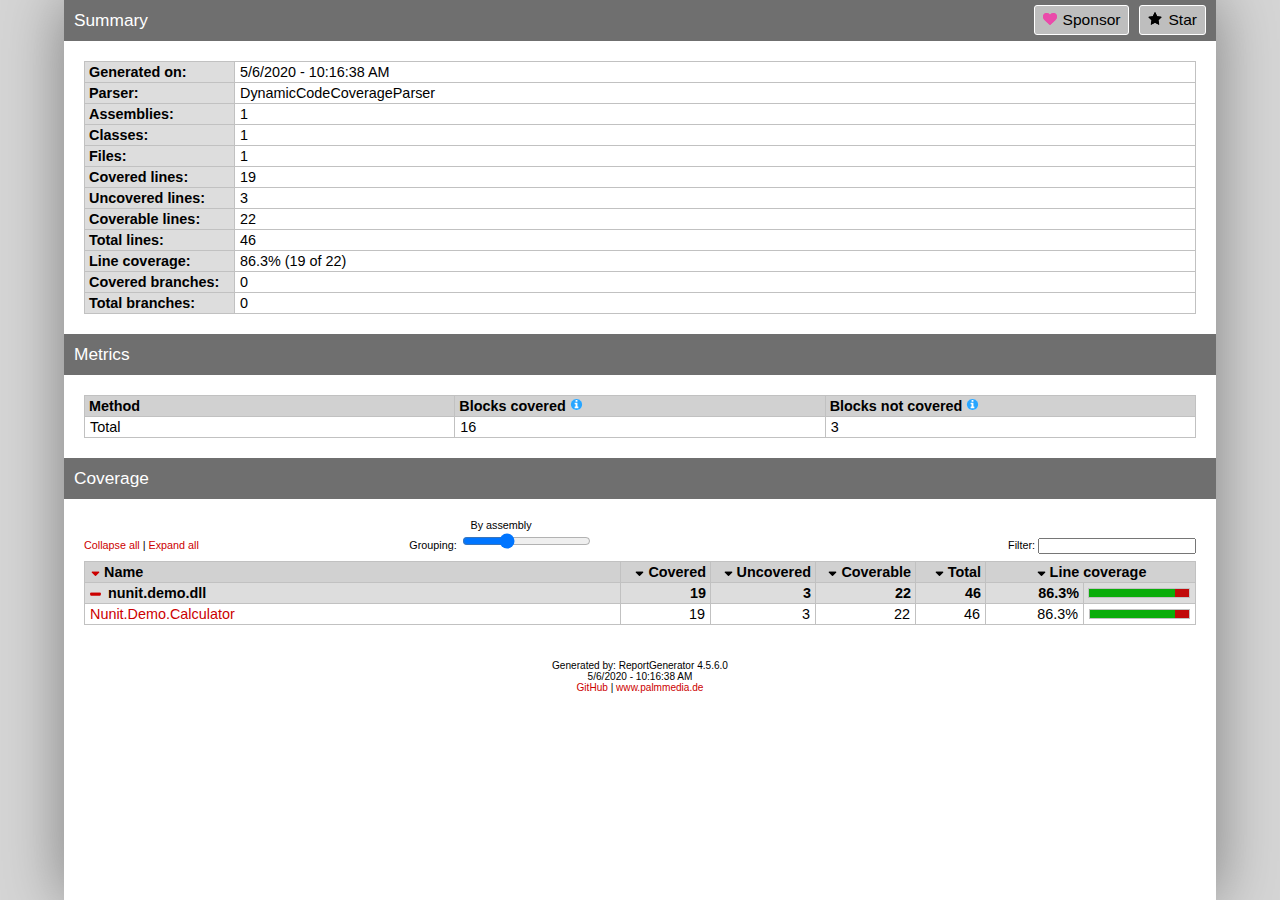
<file: Nunit.Demo/Reports/coverage/index.htm>
<!DOCTYPE html>
<html>
<head>
<meta charset="utf-8" />
<meta http-equiv="X-UA-Compatible" content="IE=EDGE,chrome=1" />
<link href="[data-uri]" rel="icon" type="image/x-icon" />
<title>Summary - Coverage Report</title>
<link rel="stylesheet" type="text/css" href="report.css" />
</head><body><div class="container"><div class="containerleft">
<h1>Summary<a class="button" href="https://github.com/danielpalme/ReportGenerator" title="Star on GitHub"><i class="icon-star"></i>Star</a><a class="button" href="https://github.com/sponsors/danielpalme" title="Become a sponsor"><i class="icon-sponsor"></i>Sponsor</a></h1>
<table class="overview table-fixed">
<colgroup>
<col class="column150" />
<col />
</colgroup>
<tbody>
<tr><th>Generated on:</th><td>5/6/2020 - 10:16:38 AM</td></tr>
<tr><th>Parser:</th><td>DynamicCodeCoverageParser</td></tr>
<tr><th>Assemblies:</th><td>1</td></tr>
<tr><th>Classes:</th><td>1</td></tr>
<tr><th>Files:</th><td>1</td></tr>
<tr><th>Covered lines:</th><td>19</td></tr>
<tr><th>Uncovered lines:</th><td>3</td></tr>
<tr><th>Coverable lines:</th><td>22</td></tr>
<tr><th>Total lines:</th><td>46</td></tr>
<tr><th>Line coverage:</th><td>86.3% (19 of 22)</td></tr>
<tr><th>Covered branches:</th><td>0</td></tr>
<tr><th>Total branches:</th><td>0</td></tr>
</tbody>
</table>
<h1>Metrics</h1>
<table class="overview table-fixed">
<thead><tr><th>Method</th><th>Blocks covered <a href="https://en.wikipedia.org/wiki/Code_coverage"><i class="icon-info-circled"></i></a></th><th>Blocks not covered <a href="https://en.wikipedia.org/wiki/Code_coverage"><i class="icon-info-circled"></i></a></th></tr></thead>
<tbody>
<tr><td title="Total">Total</td><td>16</td><td>3</td></tr>
</tbody>
</table>
<risk-hotspots>
</risk-hotspots>
<h1>Coverage</h1>
<coverage-info>
<table class="overview table-fixed stripped">
<colgroup>
<col />
<col class="column90" />
<col class="column105" />
<col class="column100" />
<col class="column70" />
<col class="column60" />
<col class="column112" />
</colgroup>
<thead><tr><th>Name</th><th class="right">Covered</th><th class="right">Uncovered</th><th class="right">Coverable</th><th class="right">Total</th><th class="center" colspan="2">Line coverage</th></tr></thead>
<tbody>
<tr><th>nunit.demo.dll</th><th class="right">19</th><th class="right">3</th><th class="right">22</th><th class="right">46</th><th title="LineCoverage" class="right">86.3%</th><th><table class="coverage"><tr><td class="green covered86">&nbsp;</td><td class="red covered14">&nbsp;</td></tr></table></th></tr>
<tr><td><a href="nunit.demo.dll_Calculator.htm">Nunit.Demo.Calculator</a></td><td class="right">19</td><td class="right">3</td><td class="right">22</td><td class="right">46</td><td title="LineCoverage" class="right">86.3%</td><td><table class="coverage"><tr><td class="green covered86">&nbsp;</td><td class="red covered14">&nbsp;</td></tr></table></td></tr>
</tbody>
</table>
</coverage-info>
<div class="footer">Generated by: ReportGenerator 4.5.6.0<br />5/6/2020 - 10:16:38 AM<br /><a href="https://github.com/danielpalme/ReportGenerator">GitHub</a> | <a href="http://www.palmmedia.de">www.palmmedia.de</a></div></div></div>
<script type="text/javascript" src="main.js"></script>
</body></html>
</file>
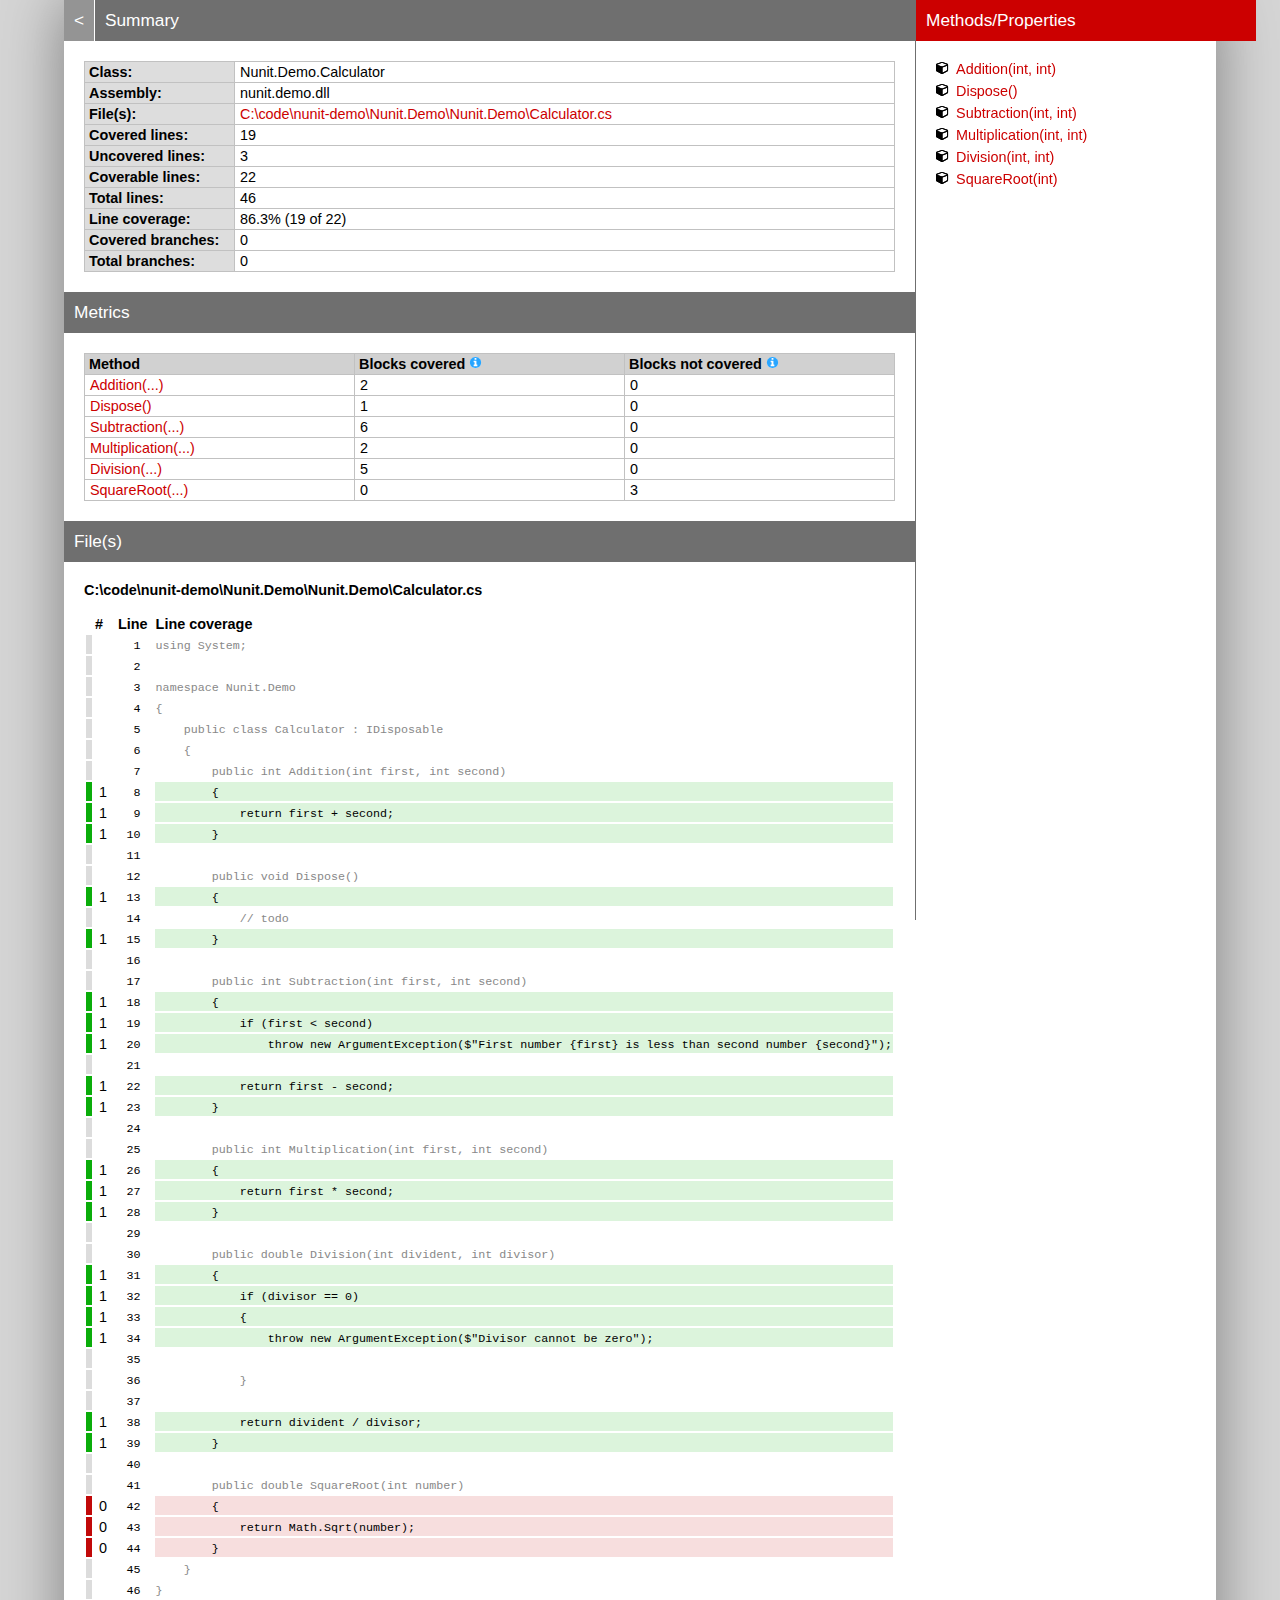
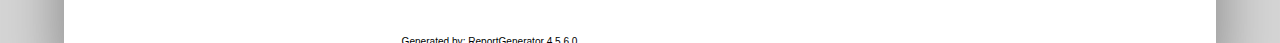
<file: Nunit.Demo/Reports/coverage/nunit.demo.dll_Calculator.htm>
<!DOCTYPE html>
<html>
<head>
<meta charset="utf-8" />
<meta http-equiv="X-UA-Compatible" content="IE=EDGE,chrome=1" />
<link href="[data-uri]" rel="icon" type="image/x-icon" />
<title>Nunit.Demo.Calculator - Coverage Report</title>
<link rel="stylesheet" type="text/css" href="report.css" />
</head><body><div class="container"><div class="containerleft">
<h1><a href="index.htm" class="back">&lt;</a> Summary</h1>
<table class="overview table-fixed">
<colgroup>
<col class="column150" />
<col />
</colgroup>
<tbody>
<tr><th>Class:</th><td>Nunit.Demo.Calculator</td></tr>
<tr><th>Assembly:</th><td>nunit.demo.dll</td></tr>
<tr><th>File(s):</th><td><a href="#CcodenunitdemoNunitDemoNunitDemoCalculatorcs" class="navigatetohash">C:\code\nunit-demo\Nunit.Demo\Nunit.Demo\Calculator.cs</a></td></tr>
<tr><th>Covered lines:</th><td>19</td></tr>
<tr><th>Uncovered lines:</th><td>3</td></tr>
<tr><th>Coverable lines:</th><td>22</td></tr>
<tr><th>Total lines:</th><td>46</td></tr>
<tr><th>Line coverage:</th><td>86.3% (19 of 22)</td></tr>
<tr><th>Covered branches:</th><td>0</td></tr>
<tr><th>Total branches:</th><td>0</td></tr>
</tbody>
</table>
<h1>Metrics</h1>
<table class="overview table-fixed">
<thead><tr><th>Method</th><th>Blocks covered <a href="https://en.wikipedia.org/wiki/Code_coverage"><i class="icon-info-circled"></i></a></th><th>Blocks not covered <a href="https://en.wikipedia.org/wiki/Code_coverage"><i class="icon-info-circled"></i></a></th></tr></thead>
<tbody>
<tr><td title="Addition(int, int)"><a href="#file0_line8" class="navigatetohash">Addition(...)</a></td><td>2</td><td>0</td></tr>
<tr><td title="Dispose()"><a href="#file0_line13" class="navigatetohash">Dispose()</a></td><td>1</td><td>0</td></tr>
<tr><td title="Subtraction(int, int)"><a href="#file0_line18" class="navigatetohash">Subtraction(...)</a></td><td>6</td><td>0</td></tr>
<tr><td title="Multiplication(int, int)"><a href="#file0_line26" class="navigatetohash">Multiplication(...)</a></td><td>2</td><td>0</td></tr>
<tr><td title="Division(int, int)"><a href="#file0_line31" class="navigatetohash">Division(...)</a></td><td>5</td><td>0</td></tr>
<tr><td title="SquareRoot(int)"><a href="#file0_line42" class="navigatetohash">SquareRoot(...)</a></td><td>0</td><td>3</td></tr>
</tbody>
</table>
<h1>File(s)</h1>
<h2 id="CcodenunitdemoNunitDemoNunitDemoCalculatorcs">C:\code\nunit-demo\Nunit.Demo\Nunit.Demo\Calculator.cs</h2>
<table class="lineAnalysis">
<thead><tr><th></th><th>#</th><th>Line</th><th></th><th>Line coverage</th></tr></thead>
<tbody>
<tr class="" title="Not coverable" data-coverage="{'AllTestMethods': {'VC': '', 'LVS': 'gray'}}"><td class="gray">&nbsp;</td><td class="leftmargin rightmargin right"></td><td class="rightmargin right"><a id="file0_line1"></a><code>1</code></td><td></td><td class="lightgray"><code>using&nbsp;System;</code></td></tr>
<tr class="" title="Not coverable" data-coverage="{'AllTestMethods': {'VC': '', 'LVS': 'gray'}}"><td class="gray">&nbsp;</td><td class="leftmargin rightmargin right"></td><td class="rightmargin right"><a id="file0_line2"></a><code>2</code></td><td></td><td class="lightgray"><code></code></td></tr>
<tr class="" title="Not coverable" data-coverage="{'AllTestMethods': {'VC': '', 'LVS': 'gray'}}"><td class="gray">&nbsp;</td><td class="leftmargin rightmargin right"></td><td class="rightmargin right"><a id="file0_line3"></a><code>3</code></td><td></td><td class="lightgray"><code>namespace&nbsp;Nunit.Demo</code></td></tr>
<tr class="" title="Not coverable" data-coverage="{'AllTestMethods': {'VC': '', 'LVS': 'gray'}}"><td class="gray">&nbsp;</td><td class="leftmargin rightmargin right"></td><td class="rightmargin right"><a id="file0_line4"></a><code>4</code></td><td></td><td class="lightgray"><code>{</code></td></tr>
<tr class="" title="Not coverable" data-coverage="{'AllTestMethods': {'VC': '', 'LVS': 'gray'}}"><td class="gray">&nbsp;</td><td class="leftmargin rightmargin right"></td><td class="rightmargin right"><a id="file0_line5"></a><code>5</code></td><td></td><td class="lightgray"><code>&nbsp;&nbsp;&nbsp;&nbsp;public&nbsp;class&nbsp;Calculator&nbsp;:&nbsp;IDisposable</code></td></tr>
<tr class="" title="Not coverable" data-coverage="{'AllTestMethods': {'VC': '', 'LVS': 'gray'}}"><td class="gray">&nbsp;</td><td class="leftmargin rightmargin right"></td><td class="rightmargin right"><a id="file0_line6"></a><code>6</code></td><td></td><td class="lightgray"><code>&nbsp;&nbsp;&nbsp;&nbsp;{</code></td></tr>
<tr class="" title="Not coverable" data-coverage="{'AllTestMethods': {'VC': '', 'LVS': 'gray'}}"><td class="gray">&nbsp;</td><td class="leftmargin rightmargin right"></td><td class="rightmargin right"><a id="file0_line7"></a><code>7</code></td><td></td><td class="lightgray"><code>&nbsp;&nbsp;&nbsp;&nbsp;&nbsp;&nbsp;&nbsp;&nbsp;public&nbsp;int&nbsp;Addition(int&nbsp;first,&nbsp;int&nbsp;second)</code></td></tr>
<tr class="coverableline" title="Covered (1 visits)" data-coverage="{'AllTestMethods': {'VC': '1', 'LVS': 'green'}}"><td class="green">&nbsp;</td><td class="leftmargin rightmargin right">1</td><td class="rightmargin right"><a id="file0_line8"></a><code>8</code></td><td></td><td class="lightgreen"><code>&nbsp;&nbsp;&nbsp;&nbsp;&nbsp;&nbsp;&nbsp;&nbsp;{</code></td></tr>
<tr class="coverableline" title="Covered (1 visits)" data-coverage="{'AllTestMethods': {'VC': '1', 'LVS': 'green'}}"><td class="green">&nbsp;</td><td class="leftmargin rightmargin right">1</td><td class="rightmargin right"><a id="file0_line9"></a><code>9</code></td><td></td><td class="lightgreen"><code>&nbsp;&nbsp;&nbsp;&nbsp;&nbsp;&nbsp;&nbsp;&nbsp;&nbsp;&nbsp;&nbsp;&nbsp;return&nbsp;first&nbsp;+&nbsp;second;</code></td></tr>
<tr class="coverableline" title="Covered (1 visits)" data-coverage="{'AllTestMethods': {'VC': '1', 'LVS': 'green'}}"><td class="green">&nbsp;</td><td class="leftmargin rightmargin right">1</td><td class="rightmargin right"><a id="file0_line10"></a><code>10</code></td><td></td><td class="lightgreen"><code>&nbsp;&nbsp;&nbsp;&nbsp;&nbsp;&nbsp;&nbsp;&nbsp;}</code></td></tr>
<tr class="" title="Not coverable" data-coverage="{'AllTestMethods': {'VC': '', 'LVS': 'gray'}}"><td class="gray">&nbsp;</td><td class="leftmargin rightmargin right"></td><td class="rightmargin right"><a id="file0_line11"></a><code>11</code></td><td></td><td class="lightgray"><code></code></td></tr>
<tr class="" title="Not coverable" data-coverage="{'AllTestMethods': {'VC': '', 'LVS': 'gray'}}"><td class="gray">&nbsp;</td><td class="leftmargin rightmargin right"></td><td class="rightmargin right"><a id="file0_line12"></a><code>12</code></td><td></td><td class="lightgray"><code>&nbsp;&nbsp;&nbsp;&nbsp;&nbsp;&nbsp;&nbsp;&nbsp;public&nbsp;void&nbsp;Dispose()</code></td></tr>
<tr class="coverableline" title="Covered (1 visits)" data-coverage="{'AllTestMethods': {'VC': '1', 'LVS': 'green'}}"><td class="green">&nbsp;</td><td class="leftmargin rightmargin right">1</td><td class="rightmargin right"><a id="file0_line13"></a><code>13</code></td><td></td><td class="lightgreen"><code>&nbsp;&nbsp;&nbsp;&nbsp;&nbsp;&nbsp;&nbsp;&nbsp;{</code></td></tr>
<tr class="" title="Not coverable" data-coverage="{'AllTestMethods': {'VC': '', 'LVS': 'gray'}}"><td class="gray">&nbsp;</td><td class="leftmargin rightmargin right"></td><td class="rightmargin right"><a id="file0_line14"></a><code>14</code></td><td></td><td class="lightgray"><code>&nbsp;&nbsp;&nbsp;&nbsp;&nbsp;&nbsp;&nbsp;&nbsp;&nbsp;&nbsp;&nbsp;&nbsp;//&nbsp;todo</code></td></tr>
<tr class="coverableline" title="Covered (1 visits)" data-coverage="{'AllTestMethods': {'VC': '1', 'LVS': 'green'}}"><td class="green">&nbsp;</td><td class="leftmargin rightmargin right">1</td><td class="rightmargin right"><a id="file0_line15"></a><code>15</code></td><td></td><td class="lightgreen"><code>&nbsp;&nbsp;&nbsp;&nbsp;&nbsp;&nbsp;&nbsp;&nbsp;}</code></td></tr>
<tr class="" title="Not coverable" data-coverage="{'AllTestMethods': {'VC': '', 'LVS': 'gray'}}"><td class="gray">&nbsp;</td><td class="leftmargin rightmargin right"></td><td class="rightmargin right"><a id="file0_line16"></a><code>16</code></td><td></td><td class="lightgray"><code></code></td></tr>
<tr class="" title="Not coverable" data-coverage="{'AllTestMethods': {'VC': '', 'LVS': 'gray'}}"><td class="gray">&nbsp;</td><td class="leftmargin rightmargin right"></td><td class="rightmargin right"><a id="file0_line17"></a><code>17</code></td><td></td><td class="lightgray"><code>&nbsp;&nbsp;&nbsp;&nbsp;&nbsp;&nbsp;&nbsp;&nbsp;public&nbsp;int&nbsp;Subtraction(int&nbsp;first,&nbsp;int&nbsp;second)</code></td></tr>
<tr class="coverableline" title="Covered (1 visits)" data-coverage="{'AllTestMethods': {'VC': '1', 'LVS': 'green'}}"><td class="green">&nbsp;</td><td class="leftmargin rightmargin right">1</td><td class="rightmargin right"><a id="file0_line18"></a><code>18</code></td><td></td><td class="lightgreen"><code>&nbsp;&nbsp;&nbsp;&nbsp;&nbsp;&nbsp;&nbsp;&nbsp;{</code></td></tr>
<tr class="coverableline" title="Covered (1 visits)" data-coverage="{'AllTestMethods': {'VC': '1', 'LVS': 'green'}}"><td class="green">&nbsp;</td><td class="leftmargin rightmargin right">1</td><td class="rightmargin right"><a id="file0_line19"></a><code>19</code></td><td></td><td class="lightgreen"><code>&nbsp;&nbsp;&nbsp;&nbsp;&nbsp;&nbsp;&nbsp;&nbsp;&nbsp;&nbsp;&nbsp;&nbsp;if&nbsp;(first&nbsp;&lt;&nbsp;second)</code></td></tr>
<tr class="coverableline" title="Covered (1 visits)" data-coverage="{'AllTestMethods': {'VC': '1', 'LVS': 'green'}}"><td class="green">&nbsp;</td><td class="leftmargin rightmargin right">1</td><td class="rightmargin right"><a id="file0_line20"></a><code>20</code></td><td></td><td class="lightgreen"><code>&nbsp;&nbsp;&nbsp;&nbsp;&nbsp;&nbsp;&nbsp;&nbsp;&nbsp;&nbsp;&nbsp;&nbsp;&nbsp;&nbsp;&nbsp;&nbsp;throw&nbsp;new&nbsp;ArgumentException($&quot;First&nbsp;number&nbsp;{first}&nbsp;is&nbsp;less&nbsp;than&nbsp;second&nbsp;number&nbsp;{second}&quot;);</code></td></tr>
<tr class="" title="Not coverable" data-coverage="{'AllTestMethods': {'VC': '', 'LVS': 'gray'}}"><td class="gray">&nbsp;</td><td class="leftmargin rightmargin right"></td><td class="rightmargin right"><a id="file0_line21"></a><code>21</code></td><td></td><td class="lightgray"><code></code></td></tr>
<tr class="coverableline" title="Covered (1 visits)" data-coverage="{'AllTestMethods': {'VC': '1', 'LVS': 'green'}}"><td class="green">&nbsp;</td><td class="leftmargin rightmargin right">1</td><td class="rightmargin right"><a id="file0_line22"></a><code>22</code></td><td></td><td class="lightgreen"><code>&nbsp;&nbsp;&nbsp;&nbsp;&nbsp;&nbsp;&nbsp;&nbsp;&nbsp;&nbsp;&nbsp;&nbsp;return&nbsp;first&nbsp;-&nbsp;second;</code></td></tr>
<tr class="coverableline" title="Covered (1 visits)" data-coverage="{'AllTestMethods': {'VC': '1', 'LVS': 'green'}}"><td class="green">&nbsp;</td><td class="leftmargin rightmargin right">1</td><td class="rightmargin right"><a id="file0_line23"></a><code>23</code></td><td></td><td class="lightgreen"><code>&nbsp;&nbsp;&nbsp;&nbsp;&nbsp;&nbsp;&nbsp;&nbsp;}</code></td></tr>
<tr class="" title="Not coverable" data-coverage="{'AllTestMethods': {'VC': '', 'LVS': 'gray'}}"><td class="gray">&nbsp;</td><td class="leftmargin rightmargin right"></td><td class="rightmargin right"><a id="file0_line24"></a><code>24</code></td><td></td><td class="lightgray"><code></code></td></tr>
<tr class="" title="Not coverable" data-coverage="{'AllTestMethods': {'VC': '', 'LVS': 'gray'}}"><td class="gray">&nbsp;</td><td class="leftmargin rightmargin right"></td><td class="rightmargin right"><a id="file0_line25"></a><code>25</code></td><td></td><td class="lightgray"><code>&nbsp;&nbsp;&nbsp;&nbsp;&nbsp;&nbsp;&nbsp;&nbsp;public&nbsp;int&nbsp;Multiplication(int&nbsp;first,&nbsp;int&nbsp;second)</code></td></tr>
<tr class="coverableline" title="Covered (1 visits)" data-coverage="{'AllTestMethods': {'VC': '1', 'LVS': 'green'}}"><td class="green">&nbsp;</td><td class="leftmargin rightmargin right">1</td><td class="rightmargin right"><a id="file0_line26"></a><code>26</code></td><td></td><td class="lightgreen"><code>&nbsp;&nbsp;&nbsp;&nbsp;&nbsp;&nbsp;&nbsp;&nbsp;{</code></td></tr>
<tr class="coverableline" title="Covered (1 visits)" data-coverage="{'AllTestMethods': {'VC': '1', 'LVS': 'green'}}"><td class="green">&nbsp;</td><td class="leftmargin rightmargin right">1</td><td class="rightmargin right"><a id="file0_line27"></a><code>27</code></td><td></td><td class="lightgreen"><code>&nbsp;&nbsp;&nbsp;&nbsp;&nbsp;&nbsp;&nbsp;&nbsp;&nbsp;&nbsp;&nbsp;&nbsp;return&nbsp;first&nbsp;*&nbsp;second;</code></td></tr>
<tr class="coverableline" title="Covered (1 visits)" data-coverage="{'AllTestMethods': {'VC': '1', 'LVS': 'green'}}"><td class="green">&nbsp;</td><td class="leftmargin rightmargin right">1</td><td class="rightmargin right"><a id="file0_line28"></a><code>28</code></td><td></td><td class="lightgreen"><code>&nbsp;&nbsp;&nbsp;&nbsp;&nbsp;&nbsp;&nbsp;&nbsp;}</code></td></tr>
<tr class="" title="Not coverable" data-coverage="{'AllTestMethods': {'VC': '', 'LVS': 'gray'}}"><td class="gray">&nbsp;</td><td class="leftmargin rightmargin right"></td><td class="rightmargin right"><a id="file0_line29"></a><code>29</code></td><td></td><td class="lightgray"><code></code></td></tr>
<tr class="" title="Not coverable" data-coverage="{'AllTestMethods': {'VC': '', 'LVS': 'gray'}}"><td class="gray">&nbsp;</td><td class="leftmargin rightmargin right"></td><td class="rightmargin right"><a id="file0_line30"></a><code>30</code></td><td></td><td class="lightgray"><code>&nbsp;&nbsp;&nbsp;&nbsp;&nbsp;&nbsp;&nbsp;&nbsp;public&nbsp;double&nbsp;Division(int&nbsp;divident,&nbsp;int&nbsp;divisor)</code></td></tr>
<tr class="coverableline" title="Covered (1 visits)" data-coverage="{'AllTestMethods': {'VC': '1', 'LVS': 'green'}}"><td class="green">&nbsp;</td><td class="leftmargin rightmargin right">1</td><td class="rightmargin right"><a id="file0_line31"></a><code>31</code></td><td></td><td class="lightgreen"><code>&nbsp;&nbsp;&nbsp;&nbsp;&nbsp;&nbsp;&nbsp;&nbsp;{</code></td></tr>
<tr class="coverableline" title="Covered (1 visits)" data-coverage="{'AllTestMethods': {'VC': '1', 'LVS': 'green'}}"><td class="green">&nbsp;</td><td class="leftmargin rightmargin right">1</td><td class="rightmargin right"><a id="file0_line32"></a><code>32</code></td><td></td><td class="lightgreen"><code>&nbsp;&nbsp;&nbsp;&nbsp;&nbsp;&nbsp;&nbsp;&nbsp;&nbsp;&nbsp;&nbsp;&nbsp;if&nbsp;(divisor&nbsp;==&nbsp;0)</code></td></tr>
<tr class="coverableline" title="Covered (1 visits)" data-coverage="{'AllTestMethods': {'VC': '1', 'LVS': 'green'}}"><td class="green">&nbsp;</td><td class="leftmargin rightmargin right">1</td><td class="rightmargin right"><a id="file0_line33"></a><code>33</code></td><td></td><td class="lightgreen"><code>&nbsp;&nbsp;&nbsp;&nbsp;&nbsp;&nbsp;&nbsp;&nbsp;&nbsp;&nbsp;&nbsp;&nbsp;{</code></td></tr>
<tr class="coverableline" title="Covered (1 visits)" data-coverage="{'AllTestMethods': {'VC': '1', 'LVS': 'green'}}"><td class="green">&nbsp;</td><td class="leftmargin rightmargin right">1</td><td class="rightmargin right"><a id="file0_line34"></a><code>34</code></td><td></td><td class="lightgreen"><code>&nbsp;&nbsp;&nbsp;&nbsp;&nbsp;&nbsp;&nbsp;&nbsp;&nbsp;&nbsp;&nbsp;&nbsp;&nbsp;&nbsp;&nbsp;&nbsp;throw&nbsp;new&nbsp;ArgumentException($&quot;Divisor&nbsp;cannot&nbsp;be&nbsp;zero&quot;);</code></td></tr>
<tr class="" title="Not coverable" data-coverage="{'AllTestMethods': {'VC': '', 'LVS': 'gray'}}"><td class="gray">&nbsp;</td><td class="leftmargin rightmargin right"></td><td class="rightmargin right"><a id="file0_line35"></a><code>35</code></td><td></td><td class="lightgray"><code></code></td></tr>
<tr class="" title="Not coverable" data-coverage="{'AllTestMethods': {'VC': '', 'LVS': 'gray'}}"><td class="gray">&nbsp;</td><td class="leftmargin rightmargin right"></td><td class="rightmargin right"><a id="file0_line36"></a><code>36</code></td><td></td><td class="lightgray"><code>&nbsp;&nbsp;&nbsp;&nbsp;&nbsp;&nbsp;&nbsp;&nbsp;&nbsp;&nbsp;&nbsp;&nbsp;}</code></td></tr>
<tr class="" title="Not coverable" data-coverage="{'AllTestMethods': {'VC': '', 'LVS': 'gray'}}"><td class="gray">&nbsp;</td><td class="leftmargin rightmargin right"></td><td class="rightmargin right"><a id="file0_line37"></a><code>37</code></td><td></td><td class="lightgray"><code></code></td></tr>
<tr class="coverableline" title="Covered (1 visits)" data-coverage="{'AllTestMethods': {'VC': '1', 'LVS': 'green'}}"><td class="green">&nbsp;</td><td class="leftmargin rightmargin right">1</td><td class="rightmargin right"><a id="file0_line38"></a><code>38</code></td><td></td><td class="lightgreen"><code>&nbsp;&nbsp;&nbsp;&nbsp;&nbsp;&nbsp;&nbsp;&nbsp;&nbsp;&nbsp;&nbsp;&nbsp;return&nbsp;divident&nbsp;/&nbsp;divisor;</code></td></tr>
<tr class="coverableline" title="Covered (1 visits)" data-coverage="{'AllTestMethods': {'VC': '1', 'LVS': 'green'}}"><td class="green">&nbsp;</td><td class="leftmargin rightmargin right">1</td><td class="rightmargin right"><a id="file0_line39"></a><code>39</code></td><td></td><td class="lightgreen"><code>&nbsp;&nbsp;&nbsp;&nbsp;&nbsp;&nbsp;&nbsp;&nbsp;}</code></td></tr>
<tr class="" title="Not coverable" data-coverage="{'AllTestMethods': {'VC': '', 'LVS': 'gray'}}"><td class="gray">&nbsp;</td><td class="leftmargin rightmargin right"></td><td class="rightmargin right"><a id="file0_line40"></a><code>40</code></td><td></td><td class="lightgray"><code></code></td></tr>
<tr class="" title="Not coverable" data-coverage="{'AllTestMethods': {'VC': '', 'LVS': 'gray'}}"><td class="gray">&nbsp;</td><td class="leftmargin rightmargin right"></td><td class="rightmargin right"><a id="file0_line41"></a><code>41</code></td><td></td><td class="lightgray"><code>&nbsp;&nbsp;&nbsp;&nbsp;&nbsp;&nbsp;&nbsp;&nbsp;public&nbsp;double&nbsp;SquareRoot(int&nbsp;number)</code></td></tr>
<tr class="coverableline" title="Not covered (0 visits)" data-coverage="{'AllTestMethods': {'VC': '0', 'LVS': 'red'}}"><td class="red">&nbsp;</td><td class="leftmargin rightmargin right">0</td><td class="rightmargin right"><a id="file0_line42"></a><code>42</code></td><td></td><td class="lightred"><code>&nbsp;&nbsp;&nbsp;&nbsp;&nbsp;&nbsp;&nbsp;&nbsp;{</code></td></tr>
<tr class="coverableline" title="Not covered (0 visits)" data-coverage="{'AllTestMethods': {'VC': '0', 'LVS': 'red'}}"><td class="red">&nbsp;</td><td class="leftmargin rightmargin right">0</td><td class="rightmargin right"><a id="file0_line43"></a><code>43</code></td><td></td><td class="lightred"><code>&nbsp;&nbsp;&nbsp;&nbsp;&nbsp;&nbsp;&nbsp;&nbsp;&nbsp;&nbsp;&nbsp;&nbsp;return&nbsp;Math.Sqrt(number);</code></td></tr>
<tr class="coverableline" title="Not covered (0 visits)" data-coverage="{'AllTestMethods': {'VC': '0', 'LVS': 'red'}}"><td class="red">&nbsp;</td><td class="leftmargin rightmargin right">0</td><td class="rightmargin right"><a id="file0_line44"></a><code>44</code></td><td></td><td class="lightred"><code>&nbsp;&nbsp;&nbsp;&nbsp;&nbsp;&nbsp;&nbsp;&nbsp;}</code></td></tr>
<tr class="" title="Not coverable" data-coverage="{'AllTestMethods': {'VC': '', 'LVS': 'gray'}}"><td class="gray">&nbsp;</td><td class="leftmargin rightmargin right"></td><td class="rightmargin right"><a id="file0_line45"></a><code>45</code></td><td></td><td class="lightgray"><code>&nbsp;&nbsp;&nbsp;&nbsp;}</code></td></tr>
<tr class="" title="Not coverable" data-coverage="{'AllTestMethods': {'VC': '', 'LVS': 'gray'}}"><td class="gray">&nbsp;</td><td class="leftmargin rightmargin right"></td><td class="rightmargin right"><a id="file0_line46"></a><code>46</code></td><td></td><td class="lightgray"><code>}</code></td></tr>
</tbody>
</table>
<div class="footer">Generated by: ReportGenerator 4.5.6.0<br />5/6/2020 - 10:16:38 AM<br /><a href="https://github.com/danielpalme/ReportGenerator">GitHub</a> | <a href="http://www.palmmedia.de">www.palmmedia.de</a></div></div>
<div class="containerright">
<div class="containerrightfixed">
<h1>Methods/Properties</h1>
<a href="#file0_line8" class="navigatetohash" title="Addition(int, int)"><i class="icon-cube"></i>Addition(int, int)</a><br />
<a href="#file0_line13" class="navigatetohash" title="Dispose()"><i class="icon-cube"></i>Dispose()</a><br />
<a href="#file0_line18" class="navigatetohash" title="Subtraction(int, int)"><i class="icon-cube"></i>Subtraction(int, int)</a><br />
<a href="#file0_line26" class="navigatetohash" title="Multiplication(int, int)"><i class="icon-cube"></i>Multiplication(int, int)</a><br />
<a href="#file0_line31" class="navigatetohash" title="Division(int, int)"><i class="icon-cube"></i>Division(int, int)</a><br />
<a href="#file0_line42" class="navigatetohash" title="SquareRoot(int)"><i class="icon-cube"></i>SquareRoot(int)</a><br />
<br/></div>
</div></div>
<script type="text/javascript" src="class.js"></script>
</body></html>
</file>
<file: Nunit.Demo/Reports/coverage/report.css>
﻿html { font-family: sans-serif; margin: 0; padding: 0; font-size: 0.9em; background-color: #d6d6d6; height: 100%; }
body { margin: 0; padding: 0; height: 100%; }
h1 { font-family: 'Century Gothic', sans-serif; font-size: 1.2em; font-weight: normal; color: #fff; background-color: #6f6f6f; padding: 10px; margin: 20px -20px 20px -20px;  }
h1:first-of-type { margin-top: 0; }
h2 { font-size: 1.0em; font-weight: bold; margin: 10px 0 15px 0; padding: 0; }
h3 { font-size: 1.0em; font-weight: bold; margin: 0 0 10px 0; padding: 0; display: inline-block; }
a { color: #c00; text-decoration: none; }
a:hover { color: #000; text-decoration: none; }
h1 a.back { color: #fff; background-color: #949494; display: inline-block; margin: -12px 5px -10px -10px; padding: 10px; border-right: 1px solid #fff; }
h1 a.back:hover { background-color: #ccc; }
h1 a.button { color: #000; background-color: #bebebe; margin: -5px 0 0 10px; padding: 5px 8px 5px 8px; border: 1px solid #fff; font-size: 0.9em; border-radius: 3px; float:right; }
h1 a.button:hover { background-color: #ccc; }
h1 a.button i { position: relative; top: 1px; }

.container { margin: auto; max-width: 1500px; width: 90%; background-color: #fff; display: flex; box-shadow: 0 0 60px #7d7d7d; min-height: 100%; }
.containerleft { padding: 0 20px 20px 20px; flex: 1; }
.containerright { width: 340px; min-width: 340px; background-color: #e5e5e5; height: 100%; }
.containerrightfixed { position: fixed; padding: 0 20px 20px 20px; border-left: solid 1px #6f6f6f; width: 300px; overflow-y: auto; height: 100%; top: 0; bottom: 0; }
.containerrightfixed h1 { background-color: #c00; }
.containerrightfixed label, .containerright a { white-space: nowrap; overflow: hidden; display: inline-block; width: 100%; max-width: 300px; text-overflow: ellipsis; }
.containerright a { margin-bottom: 3px; }

@media screen and (max-width:1200px){ 
    .container { box-shadow: none; width: 100%; }
    .containerright { display: none; }
}

.footer { font-size: 0.7em; text-align: center; margin-top: 35px; }

th { text-align: left; }
.table-fixed { table-layout: fixed; }
.overview { border: solid 1px #c1c1c1; border-collapse: collapse; width: 100%; word-wrap: break-word; }
.overview th { border: solid 1px #c1c1c1; border-collapse: collapse; padding: 2px 4px 2px 4px; background-color: #ddd; }
.overview tr.namespace th { background-color: #dcdcdc; }
.overview thead th { background-color: #d1d1d1; }
.overview th a { color: #000; }
.overview tr.namespace a { margin-left: 15px; display: block; }
.overview td { border: solid 1px #c1c1c1; border-collapse: collapse; padding: 2px 5px 2px 5px; }
div.currenthistory { margin: -2px -5px 0 -5px; padding: 2px 5px 2px 5px; height: 16px; }
.coverage { border: solid 1px #c1c1c1; border-collapse: collapse; font-size: 5px; height: 10px; }
.coverage td { padding: 0; border: none; }
.stripped tr:nth-child(2n+1) { background-color: #F3F3F3; }

.customizebox { font-size: 0.75em; margin-bottom: 7px; }
.customizebox>div { width: 25%; display: inline-block; }
.customizebox div.right input { font-size: 0.8em; width: 150px; }
#namespaceslider { width: 200px; display: inline-block; margin-left: 8px; }

.percentagebarundefined {
    border-left: 2px solid #fff;
    padding-left: 3px;
}
.percentagebar0 {
    border-left: 2px solid #c10909;
    padding-left: 3px;
}
.percentagebar10 {
    border-left: 2px solid;
    border-image: linear-gradient(to bottom, #c10909 90%, #0aad0a 90%, #0aad0a 100%) 1;
    padding-left: 3px;
}
.percentagebar20 {
    border-left: 2px solid;
    border-image: linear-gradient(to bottom, #c10909 80%, #0aad0a 80%, #0aad0a 100%) 1;
    padding-left: 3px;
}
.percentagebar30 {
    border-left: 2px solid;
    border-image: linear-gradient(to bottom, #c10909 70%, #0aad0a 70%, #0aad0a 100%) 1;
    padding-left: 3px;
}
.percentagebar40 {
    border-left: 2px solid;
    border-image: linear-gradient(to bottom, #c10909 60%, #0aad0a 60%, #0aad0a 100%) 1;
    padding-left: 3px;
}
.percentagebar50 {
    border-left: 2px solid;
    border-image: linear-gradient(to bottom, #c10909 50%, #0aad0a 50%, #0aad0a 100%) 1;
    padding-left: 3px;
}
.percentagebar60 {
    border-left: 2px solid;
    border-image: linear-gradient(to bottom, #c10909 40%, #0aad0a 40%, #0aad0a 100%) 1;
    padding-left: 3px;
}
.percentagebar70 {
    border-left: 2px solid;
    border-image: linear-gradient(to bottom, #c10909 30%, #0aad0a 30%, #0aad0a 100%) 1;
    padding-left: 3px;
}
.percentagebar80 {
    border-left: 2px solid;
    border-image: linear-gradient(to bottom, #c10909 20%, #0aad0a 20%, #0aad0a 100%) 1;
    padding-left: 3px;
}
.percentagebar90 {
    border-left: 2px solid;
    border-image: linear-gradient(to bottom, #c10909 10%, #0aad0a 10%, #0aad0a 100%) 1;
    padding-left: 3px;
}
.percentagebar100 {
    border-left: 2px solid #0aad0a;
    padding-left: 3px;
}

.hidden, .ng-hide { display: none; }
.right { text-align: right; }
.center { text-align: center; }
.rightmargin  { padding-right: 8px; }
.leftmargin { padding-left: 5px; }
.green { background-color: #0aad0a; }
.lightgreen { background-color: #dcf4dc; }
.red { background-color: #c10909; }
.lightred { background-color: #f7dede; }
.orange { background-color: #FFA500; }
.lightorange { background-color: #FFEFD5; }
.gray { background-color: #dcdcdc; }
.lightgray { color: #888888; }
.lightgraybg { background-color: #dadada; }

.toggleZoom { text-align:right; }

.ct-chart { position: relative; }
.ct-chart .ct-line { stroke-width: 2px !important; }
.ct-chart .ct-point { stroke-width: 6px !important; transition: stroke-width .2s; }
.ct-chart .ct-point:hover { stroke-width: 10px !important; }
.ct-chart .ct-series.ct-series-a .ct-line, .ct-chart .ct-series.ct-series-a .ct-point { stroke: #c00 !important;}
.ct-chart .ct-series.ct-series-b .ct-line, .ct-chart .ct-series.ct-series-b .ct-point { stroke: #1c2298 !important;}

.tinylinecoveragechart, .tinybranchcoveragechart { background-color: #fff; margin-left: -3px; float: left; border: solid 1px #c1c1c1; width: 30px; height: 18px; }
.historiccoverageoffset { margin-top: 7px; }

.tinylinecoveragechart .ct-line, .tinybranchcoveragechart .ct-line { stroke-width: 1px !important; }
.tinybranchcoveragechart .ct-series.ct-series-a .ct-line { stroke: #1c2298 !important; }

.linecoverage { background-color: #c00; width: 10px; height: 8px; border: 1px solid #000; display: inline-block; }
.branchcoverage { background-color: #1c2298; width: 10px; height: 8px; border: 1px solid #000; display: inline-block; }

.tooltip { position: absolute; display: none; padding: 5px; background: #F4C63D; color: #453D3F; pointer-events: none; z-index: 1; min-width: 250px; }

.column1324 { max-width: 1324px; }
.column674 { max-width: 674px; }
.column60 { width: 60px; }
.column70 { width: 70px; }
.column90 { width: 90px; }
.column98 { width: 98px; }
.column100 { width: 100px; }
.column105 { width: 105px; }
.column112 { width: 112px; }
.column135 { width: 135px; }
.column150 { width: 150px; }

.covered0 { width: 0px; }
.covered1 { width: 1px; }
.covered2 { width: 2px; }
.covered3 { width: 3px; }
.covered4 { width: 4px; }
.covered5 { width: 5px; }
.covered6 { width: 6px; }
.covered7 { width: 7px; }
.covered8 { width: 8px; }
.covered9 { width: 9px; }
.covered10 { width: 10px; }
.covered11 { width: 11px; }
.covered12 { width: 12px; }
.covered13 { width: 13px; }
.covered14 { width: 14px; }
.covered15 { width: 15px; }
.covered16 { width: 16px; }
.covered17 { width: 17px; }
.covered18 { width: 18px; }
.covered19 { width: 19px; }
.covered20 { width: 20px; }
.covered21 { width: 21px; }
.covered22 { width: 22px; }
.covered23 { width: 23px; }
.covered24 { width: 24px; }
.covered25 { width: 25px; }
.covered26 { width: 26px; }
.covered27 { width: 27px; }
.covered28 { width: 28px; }
.covered29 { width: 29px; }
.covered30 { width: 30px; }
.covered31 { width: 31px; }
.covered32 { width: 32px; }
.covered33 { width: 33px; }
.covered34 { width: 34px; }
.covered35 { width: 35px; }
.covered36 { width: 36px; }
.covered37 { width: 37px; }
.covered38 { width: 38px; }
.covered39 { width: 39px; }
.covered40 { width: 40px; }
.covered41 { width: 41px; }
.covered42 { width: 42px; }
.covered43 { width: 43px; }
.covered44 { width: 44px; }
.covered45 { width: 45px; }
.covered46 { width: 46px; }
.covered47 { width: 47px; }
.covered48 { width: 48px; }
.covered49 { width: 49px; }
.covered50 { width: 50px; }
.covered51 { width: 51px; }
.covered52 { width: 52px; }
.covered53 { width: 53px; }
.covered54 { width: 54px; }
.covered55 { width: 55px; }
.covered56 { width: 56px; }
.covered57 { width: 57px; }
.covered58 { width: 58px; }
.covered59 { width: 59px; }
.covered60 { width: 60px; }
.covered61 { width: 61px; }
.covered62 { width: 62px; }
.covered63 { width: 63px; }
.covered64 { width: 64px; }
.covered65 { width: 65px; }
.covered66 { width: 66px; }
.covered67 { width: 67px; }
.covered68 { width: 68px; }
.covered69 { width: 69px; }
.covered70 { width: 70px; }
.covered71 { width: 71px; }
.covered72 { width: 72px; }
.covered73 { width: 73px; }
.covered74 { width: 74px; }
.covered75 { width: 75px; }
.covered76 { width: 76px; }
.covered77 { width: 77px; }
.covered78 { width: 78px; }
.covered79 { width: 79px; }
.covered80 { width: 80px; }
.covered81 { width: 81px; }
.covered82 { width: 82px; }
.covered83 { width: 83px; }
.covered84 { width: 84px; }
.covered85 { width: 85px; }
.covered86 { width: 86px; }
.covered87 { width: 87px; }
.covered88 { width: 88px; }
.covered89 { width: 89px; }
.covered90 { width: 90px; }
.covered91 { width: 91px; }
.covered92 { width: 92px; }
.covered93 { width: 93px; }
.covered94 { width: 94px; }
.covered95 { width: 95px; }
.covered96 { width: 96px; }
.covered97 { width: 97px; }
.covered98 { width: 98px; }
.covered99 { width: 99px; }
.covered100 { width: 100px; }

 @media print {
    html, body { background-color: #fff; }
    .container { max-width: 100%; width: 100%; padding: 0; }
    .overview colgroup col:first-child { width: 300px; }
}

.icon-up-dir_active {
    background-image: url(icon_up-dir.svg), url([data-uri]);
    background-repeat: no-repeat;
    background-size: contain;
    padding-left: 15px;
    height: 0.9em;
    display: inline-block;
    position: relative;
    top: 3px;
}
.icon-down-dir_active {
    background-image: url(icon_up-dir_active.svg), url([data-uri]);
    background-repeat: no-repeat;
    background-size: contain;
    padding-left: 15px;
    height: 0.9em;
    display: inline-block;
    position: relative;
    top: 3px;
}
.icon-down-dir {
    background-image: url(icon_down-dir_active.svg), url([data-uri]);
    background-repeat: no-repeat;
    background-size: contain;
    padding-left: 15px;
    height: 0.9em;
    display: inline-block;
    position: relative;
    top: 3px;
}
.icon-info-circled {
    background-image: url(icon_info-circled.svg), url([data-uri]);
    background-repeat: no-repeat;
    background-size: contain;
    padding-left: 15px;
    height: 0.9em;
    display: inline-block;
}
.icon-plus {
    background-image: url(icon_plus.svg), url([data-uri]);
    background-repeat: no-repeat;
    background-size: contain;
    padding-left: 15px;
    height: 0.9em;
    display: inline-block;
    position: relative;
    top: 3px;
}
.icon-minus {
    background-image: url(icon_minus.svg), url([data-uri]);
    background-repeat: no-repeat;
    background-size: contain;
    padding-left: 15px;
    height: 0.9em;
    display: inline-block;
    position: relative;
    top: 3px;
}
.icon-wrench {
    background-image: url(icon_wrench.svg), url([data-uri]);
    background-repeat: no-repeat;
    background-size: contain;
    padding-left: 20px;
    height: 0.9em;
    display: inline-block;
}
.icon-fork {
    background-image: url(icon_fork.svg), url([data-uri]);
    background-repeat: no-repeat;
    background-size: contain;
    padding-left: 20px;
    height: 0.9em;
    display: inline-block;
}
.icon-cube {
    background-image: url(icon_cube.svg), url([data-uri]);
    background-repeat: no-repeat;
    background-size: contain;
    padding-left: 20px;
    height: 0.9em;
    display: inline-block;
}
.icon-search-plus {
    background-image: url(icon_search-plus.svg), url([data-uri]);
    background-repeat: no-repeat;
    background-size: contain;
    padding-left: 20px;
    height: 0.9em;
    display: inline-block;
}
.icon-search-minus {
    background-image: url(icon_search-minus.svg), url([data-uri]);
    background-repeat: no-repeat;
    background-size: contain;
    padding-left: 20px;
    height: 0.9em;
    display: inline-block;
}
.icon-star {
    background-image: url(icon_star.svg), url([data-uri]);
    background-repeat: no-repeat;
    background-size: contain;
    padding-left: 20px;
    height: 0.9em;
    display: inline-block;
}
.icon-sponsor {
    background-image: url(icon_sponsor.svg), url([data-uri]);
    background-repeat: no-repeat;
    background-size: contain;
    padding-left: 20px;
    height: 0.9em;
    display: inline-block;
}

.ct-double-octave:after,.ct-major-eleventh:after,.ct-major-second:after,.ct-major-seventh:after,.ct-major-sixth:after,.ct-major-tenth:after,.ct-major-third:after,.ct-major-twelfth:after,.ct-minor-second:after,.ct-minor-seventh:after,.ct-minor-sixth:after,.ct-minor-third:after,.ct-octave:after,.ct-perfect-fifth:after,.ct-perfect-fourth:after,.ct-square:after{content:"";clear:both}.ct-label{fill:rgba(0,0,0,.4);color:rgba(0,0,0,.4);font-size:.75rem;line-height:1}.ct-grid-background,.ct-line{fill:none}.ct-chart-bar .ct-label,.ct-chart-line .ct-label{display:block;display:-webkit-box;display:-moz-box;display:-ms-flexbox;display:-webkit-flex;display:flex}.ct-chart-donut .ct-label,.ct-chart-pie .ct-label{dominant-baseline:central}.ct-label.ct-horizontal.ct-start{-webkit-box-align:flex-end;-webkit-align-items:flex-end;-ms-flex-align:flex-end;align-items:flex-end;-webkit-box-pack:flex-start;-webkit-justify-content:flex-start;-ms-flex-pack:flex-start;justify-content:flex-start;text-align:left;text-anchor:start}.ct-label.ct-horizontal.ct-end{-webkit-box-align:flex-start;-webkit-align-items:flex-start;-ms-flex-align:flex-start;align-items:flex-start;-webkit-box-pack:flex-start;-webkit-justify-content:flex-start;-ms-flex-pack:flex-start;justify-content:flex-start;text-align:left;text-anchor:start}.ct-label.ct-vertical.ct-start{-webkit-box-align:flex-end;-webkit-align-items:flex-end;-ms-flex-align:flex-end;align-items:flex-end;-webkit-box-pack:flex-end;-webkit-justify-content:flex-end;-ms-flex-pack:flex-end;justify-content:flex-end;text-align:right;text-anchor:end}.ct-label.ct-vertical.ct-end{-webkit-box-align:flex-end;-webkit-align-items:flex-end;-ms-flex-align:flex-end;align-items:flex-end;-webkit-box-pack:flex-start;-webkit-justify-content:flex-start;-ms-flex-pack:flex-start;justify-content:flex-start;text-align:left;text-anchor:start}.ct-chart-bar .ct-label.ct-horizontal.ct-start{-webkit-box-align:flex-end;-webkit-align-items:flex-end;-ms-flex-align:flex-end;align-items:flex-end;-webkit-box-pack:center;-webkit-justify-content:center;-ms-flex-pack:center;justify-content:center;text-align:center;text-anchor:start}.ct-chart-bar .ct-label.ct-horizontal.ct-end{-webkit-box-align:flex-start;-webkit-align-items:flex-start;-ms-flex-align:flex-start;align-items:flex-start;-webkit-box-pack:center;-webkit-justify-content:center;-ms-flex-pack:center;justify-content:center;text-align:center;text-anchor:start}.ct-chart-bar.ct-horizontal-bars .ct-label.ct-horizontal.ct-start{-webkit-box-align:flex-end;-webkit-align-items:flex-end;-ms-flex-align:flex-end;align-items:flex-end;-webkit-box-pack:flex-start;-webkit-justify-content:flex-start;-ms-flex-pack:flex-start;justify-content:flex-start;text-align:left;text-anchor:start}.ct-chart-bar.ct-horizontal-bars .ct-label.ct-horizontal.ct-end{-webkit-box-align:flex-start;-webkit-align-items:flex-start;-ms-flex-align:flex-start;align-items:flex-start;-webkit-box-pack:flex-start;-webkit-justify-content:flex-start;-ms-flex-pack:flex-start;justify-content:flex-start;text-align:left;text-anchor:start}.ct-chart-bar.ct-horizontal-bars .ct-label.ct-vertical.ct-start{-webkit-box-align:center;-webkit-align-items:center;-ms-flex-align:center;align-items:center;-webkit-box-pack:flex-end;-webkit-justify-content:flex-end;-ms-flex-pack:flex-end;justify-content:flex-end;text-align:right;text-anchor:end}.ct-chart-bar.ct-horizontal-bars .ct-label.ct-vertical.ct-end{-webkit-box-align:center;-webkit-align-items:center;-ms-flex-align:center;align-items:center;-webkit-box-pack:flex-start;-webkit-justify-content:flex-start;-ms-flex-pack:flex-start;justify-content:flex-start;text-align:left;text-anchor:end}.ct-grid{stroke:rgba(0,0,0,.2);stroke-width:1px;stroke-dasharray:2px}.ct-point{stroke-width:10px;stroke-linecap:round}.ct-line{stroke-width:4px}.ct-area{stroke:none;fill-opacity:.1}.ct-bar{fill:none;stroke-width:10px}.ct-slice-donut{fill:none;stroke-width:60px}.ct-series-a .ct-bar,.ct-series-a .ct-line,.ct-series-a .ct-point,.ct-series-a .ct-slice-donut{stroke:#d70206}.ct-series-a .ct-area,.ct-series-a .ct-slice-donut-solid,.ct-series-a .ct-slice-pie{fill:#d70206}.ct-series-b .ct-bar,.ct-series-b .ct-line,.ct-series-b .ct-point,.ct-series-b .ct-slice-donut{stroke:#f05b4f}.ct-series-b .ct-area,.ct-series-b .ct-slice-donut-solid,.ct-series-b .ct-slice-pie{fill:#f05b4f}.ct-series-c .ct-bar,.ct-series-c .ct-line,.ct-series-c .ct-point,.ct-series-c .ct-slice-donut{stroke:#f4c63d}.ct-series-c .ct-area,.ct-series-c .ct-slice-donut-solid,.ct-series-c .ct-slice-pie{fill:#f4c63d}.ct-series-d .ct-bar,.ct-series-d .ct-line,.ct-series-d .ct-point,.ct-series-d .ct-slice-donut{stroke:#d17905}.ct-series-d .ct-area,.ct-series-d .ct-slice-donut-solid,.ct-series-d .ct-slice-pie{fill:#d17905}.ct-series-e .ct-bar,.ct-series-e .ct-line,.ct-series-e .ct-point,.ct-series-e .ct-slice-donut{stroke:#453d3f}.ct-series-e .ct-area,.ct-series-e .ct-slice-donut-solid,.ct-series-e .ct-slice-pie{fill:#453d3f}.ct-series-f .ct-bar,.ct-series-f .ct-line,.ct-series-f .ct-point,.ct-series-f .ct-slice-donut{stroke:#59922b}.ct-series-f .ct-area,.ct-series-f .ct-slice-donut-solid,.ct-series-f .ct-slice-pie{fill:#59922b}.ct-series-g .ct-bar,.ct-series-g .ct-line,.ct-series-g .ct-point,.ct-series-g .ct-slice-donut{stroke:#0544d3}.ct-series-g .ct-area,.ct-series-g .ct-slice-donut-solid,.ct-series-g .ct-slice-pie{fill:#0544d3}.ct-series-h .ct-bar,.ct-series-h .ct-line,.ct-series-h .ct-point,.ct-series-h .ct-slice-donut{stroke:#6b0392}.ct-series-h .ct-area,.ct-series-h .ct-slice-donut-solid,.ct-series-h .ct-slice-pie{fill:#6b0392}.ct-series-i .ct-bar,.ct-series-i .ct-line,.ct-series-i .ct-point,.ct-series-i .ct-slice-donut{stroke:#f05b4f}.ct-series-i .ct-area,.ct-series-i .ct-slice-donut-solid,.ct-series-i .ct-slice-pie{fill:#f05b4f}.ct-series-j .ct-bar,.ct-series-j .ct-line,.ct-series-j .ct-point,.ct-series-j .ct-slice-donut{stroke:#dda458}.ct-series-j .ct-area,.ct-series-j .ct-slice-donut-solid,.ct-series-j .ct-slice-pie{fill:#dda458}.ct-series-k .ct-bar,.ct-series-k .ct-line,.ct-series-k .ct-point,.ct-series-k .ct-slice-donut{stroke:#eacf7d}.ct-series-k .ct-area,.ct-series-k .ct-slice-donut-solid,.ct-series-k .ct-slice-pie{fill:#eacf7d}.ct-series-l .ct-bar,.ct-series-l .ct-line,.ct-series-l .ct-point,.ct-series-l .ct-slice-donut{stroke:#86797d}.ct-series-l .ct-area,.ct-series-l .ct-slice-donut-solid,.ct-series-l .ct-slice-pie{fill:#86797d}.ct-series-m .ct-bar,.ct-series-m .ct-line,.ct-series-m .ct-point,.ct-series-m .ct-slice-donut{stroke:#b2c326}.ct-series-m .ct-area,.ct-series-m .ct-slice-donut-solid,.ct-series-m .ct-slice-pie{fill:#b2c326}.ct-series-n .ct-bar,.ct-series-n .ct-line,.ct-series-n .ct-point,.ct-series-n .ct-slice-donut{stroke:#6188e2}.ct-series-n .ct-area,.ct-series-n .ct-slice-donut-solid,.ct-series-n .ct-slice-pie{fill:#6188e2}.ct-series-o .ct-bar,.ct-series-o .ct-line,.ct-series-o .ct-point,.ct-series-o .ct-slice-donut{stroke:#a748ca}.ct-series-o .ct-area,.ct-series-o .ct-slice-donut-solid,.ct-series-o .ct-slice-pie{fill:#a748ca}.ct-square{display:block;position:relative;width:100%}.ct-square:before{display:block;float:left;content:"";width:0;height:0;padding-bottom:100%}.ct-square:after{display:table}.ct-square>svg{display:block;position:absolute;top:0;left:0}.ct-minor-second{display:block;position:relative;width:100%}.ct-minor-second:before{display:block;float:left;content:"";width:0;height:0;padding-bottom:93.75%}.ct-minor-second:after{display:table}.ct-minor-second>svg{display:block;position:absolute;top:0;left:0}.ct-major-second{display:block;position:relative;width:100%}.ct-major-second:before{display:block;float:left;content:"";width:0;height:0;padding-bottom:88.8888888889%}.ct-major-second:after{display:table}.ct-major-second>svg{display:block;position:absolute;top:0;left:0}.ct-minor-third{display:block;position:relative;width:100%}.ct-minor-third:before{display:block;float:left;content:"";width:0;height:0;padding-bottom:83.3333333333%}.ct-minor-third:after{display:table}.ct-minor-third>svg{display:block;position:absolute;top:0;left:0}.ct-major-third{display:block;position:relative;width:100%}.ct-major-third:before{display:block;float:left;content:"";width:0;height:0;padding-bottom:80%}.ct-major-third:after{display:table}.ct-major-third>svg{display:block;position:absolute;top:0;left:0}.ct-perfect-fourth{display:block;position:relative;width:100%}.ct-perfect-fourth:before{display:block;float:left;content:"";width:0;height:0;padding-bottom:75%}.ct-perfect-fourth:after{display:table}.ct-perfect-fourth>svg{display:block;position:absolute;top:0;left:0}.ct-perfect-fifth{display:block;position:relative;width:100%}.ct-perfect-fifth:before{display:block;float:left;content:"";width:0;height:0;padding-bottom:66.6666666667%}.ct-perfect-fifth:after{display:table}.ct-perfect-fifth>svg{display:block;position:absolute;top:0;left:0}.ct-minor-sixth{display:block;position:relative;width:100%}.ct-minor-sixth:before{display:block;float:left;content:"";width:0;height:0;padding-bottom:62.5%}.ct-minor-sixth:after{display:table}.ct-minor-sixth>svg{display:block;position:absolute;top:0;left:0}.ct-golden-section{display:block;position:relative;width:100%}.ct-golden-section:before{display:block;float:left;content:"";width:0;height:0;padding-bottom:61.804697157%}.ct-golden-section:after{content:"";display:table;clear:both}.ct-golden-section>svg{display:block;position:absolute;top:0;left:0}.ct-major-sixth{display:block;position:relative;width:100%}.ct-major-sixth:before{display:block;float:left;content:"";width:0;height:0;padding-bottom:60%}.ct-major-sixth:after{display:table}.ct-major-sixth>svg{display:block;position:absolute;top:0;left:0}.ct-minor-seventh{display:block;position:relative;width:100%}.ct-minor-seventh:before{display:block;float:left;content:"";width:0;height:0;padding-bottom:56.25%}.ct-minor-seventh:after{display:table}.ct-minor-seventh>svg{display:block;position:absolute;top:0;left:0}.ct-major-seventh{display:block;position:relative;width:100%}.ct-major-seventh:before{display:block;float:left;content:"";width:0;height:0;padding-bottom:53.3333333333%}.ct-major-seventh:after{display:table}.ct-major-seventh>svg{display:block;position:absolute;top:0;left:0}.ct-octave{display:block;position:relative;width:100%}.ct-octave:before{display:block;float:left;content:"";width:0;height:0;padding-bottom:50%}.ct-octave:after{display:table}.ct-octave>svg{display:block;position:absolute;top:0;left:0}.ct-major-tenth{display:block;position:relative;width:100%}.ct-major-tenth:before{display:block;float:left;content:"";width:0;height:0;padding-bottom:40%}.ct-major-tenth:after{display:table}.ct-major-tenth>svg{display:block;position:absolute;top:0;left:0}.ct-major-eleventh{display:block;position:relative;width:100%}.ct-major-eleventh:before{display:block;float:left;content:"";width:0;height:0;padding-bottom:37.5%}.ct-major-eleventh:after{display:table}.ct-major-eleventh>svg{display:block;position:absolute;top:0;left:0}.ct-major-twelfth{display:block;position:relative;width:100%}.ct-major-twelfth:before{display:block;float:left;content:"";width:0;height:0;padding-bottom:33.3333333333%}.ct-major-twelfth:after{display:table}.ct-major-twelfth>svg{display:block;position:absolute;top:0;left:0}.ct-double-octave{display:block;position:relative;width:100%}.ct-double-octave:before{display:block;float:left;content:"";width:0;height:0;padding-bottom:25%}.ct-double-octave:after{display:table}.ct-double-octave>svg{display:block;position:absolute;top:0;left:0}
</file>
